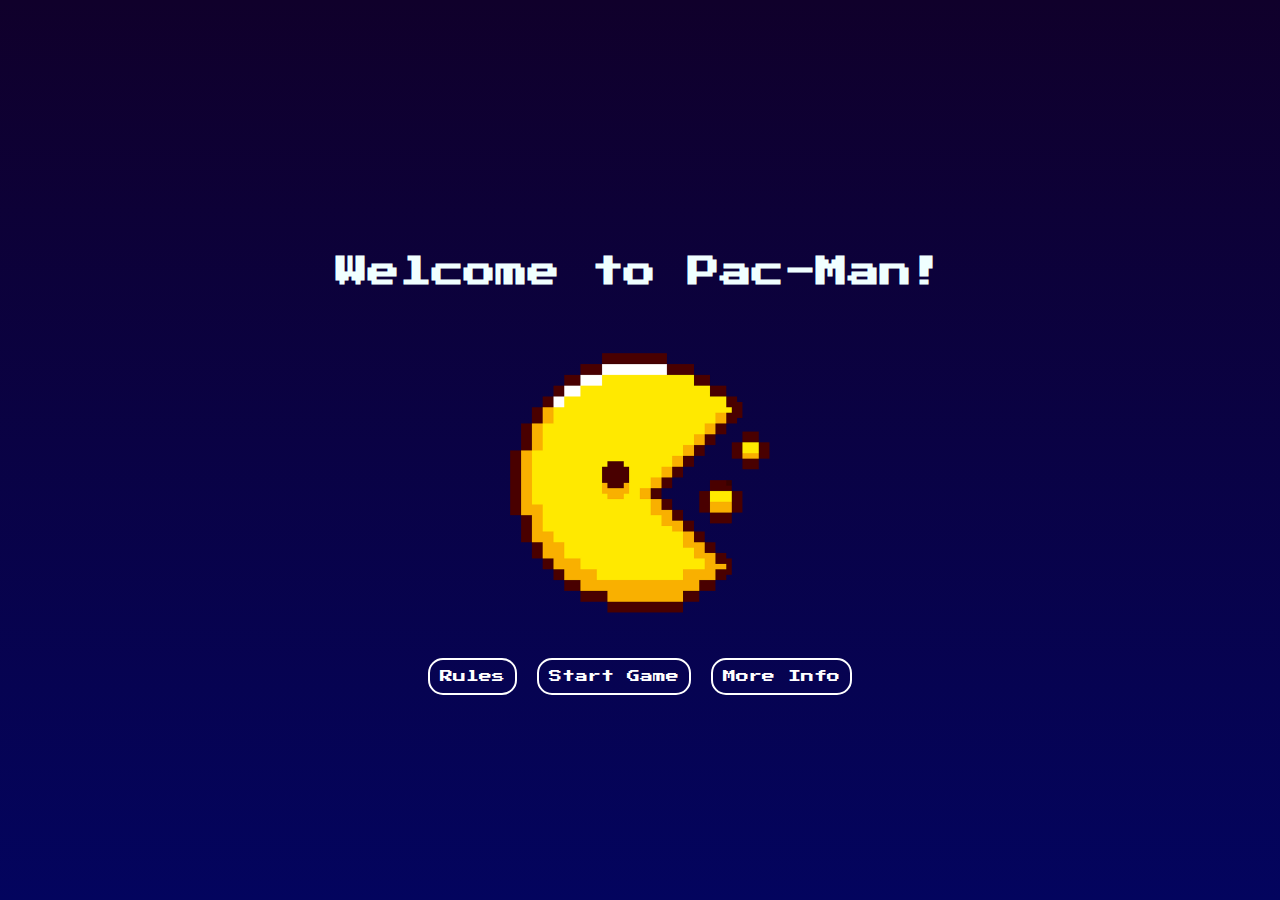
<file: index.html>
<!DOCTYPE html>
<html lang="en">
  <head>
    <meta charset="UTF-8" />
    <meta name="viewport" content="width=device-width, initial-scale=1.0" />
    <link rel="stylesheet" href="style.css" />
    <script defer src="script.js"></script>
    <style>
      @import url('https://fonts.googleapis.com/css2?family=Press+Start+2P&display=swap');
    </style>
    <title>Welcome to pac-man</title>
  </head>
  <body>
    <div id="whole">
      <h1>Welcome to Pac-Man!</h1>
      <div id="image">
        <img src="assets/pacman.png" alt="an image of pacman" id="pacman" />
      </div>
      <div class="buttons-div">
        <a href="rules.html" class="actual-btn">Rules</a>

        <a href="game.html" class="actual-btn">Start Game</a>

        <a href="https://en.wikipedia.org/wiki/Pac-Man" class="actual-btn"
          >More Info</a
        >
      </div>
    </div>
  </body>
</html>
</file>
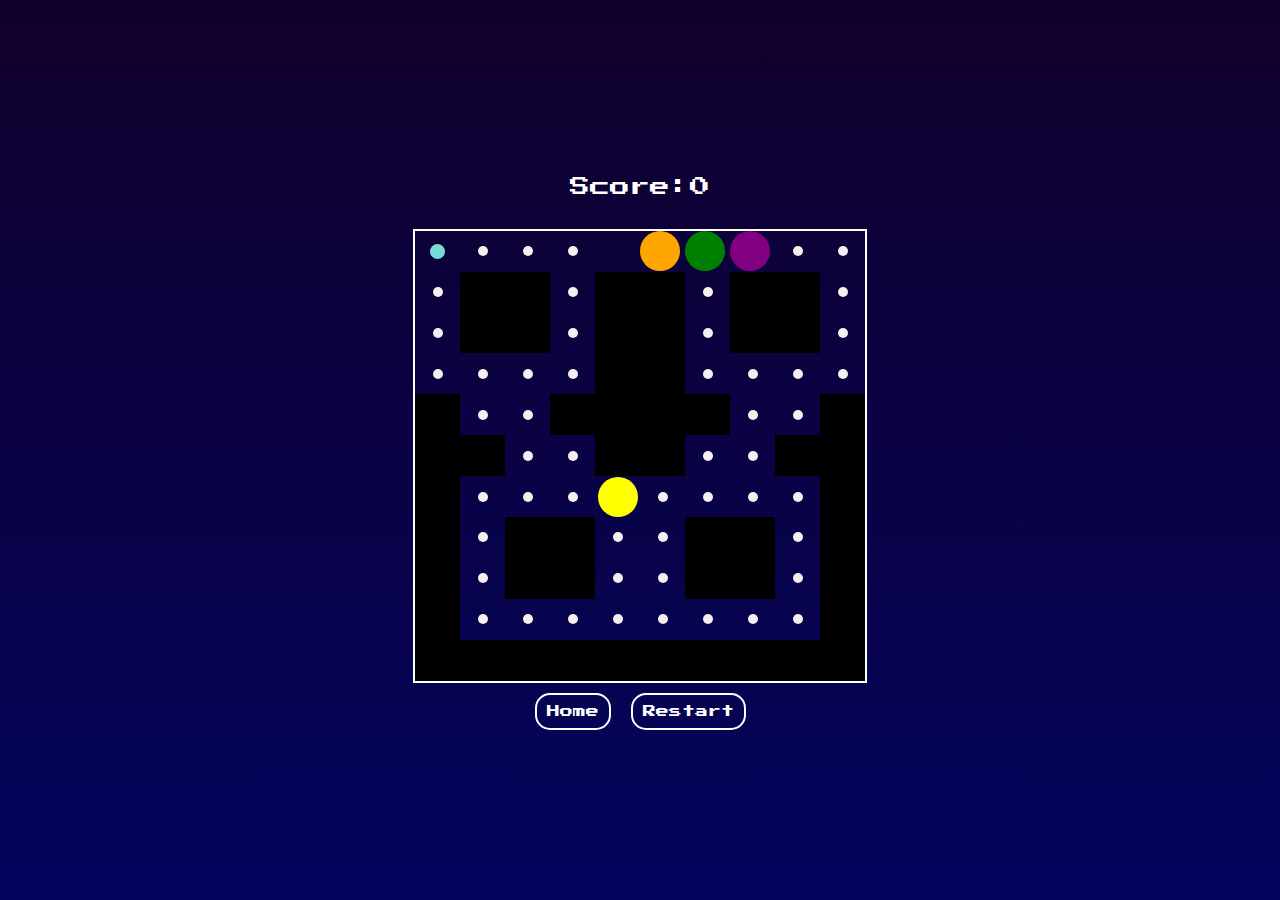
<file: game.html>
<!DOCTYPE html>
<html lang="en">
  <head>
    <meta charset="UTF-8" />
    <meta name="viewport" content="width=device-width, initial-scale=1.0" />
    <link rel="stylesheet" href="style.css" />
    <style>
      @import url('https://fonts.googleapis.com/css2?family=Press+Start+2P&display=swap');
    </style>
    <script defer src="script.js"></script>
    <title>Pac-man</title>
  </head>
  <body id="game-body">
    <h2 id="score-text">Score:0</h2>
    <h3 id="game-over"></h3>
    <h3 id="you-won"></h3>
    <h3 id="power-up"></h3>
    <div class="game"></div>

    <div class="buttons-div">
      <a href="index.html">Home</a>

      <a href="game.html">Restart</a>
    </div>
  </body>
</html>
</file>
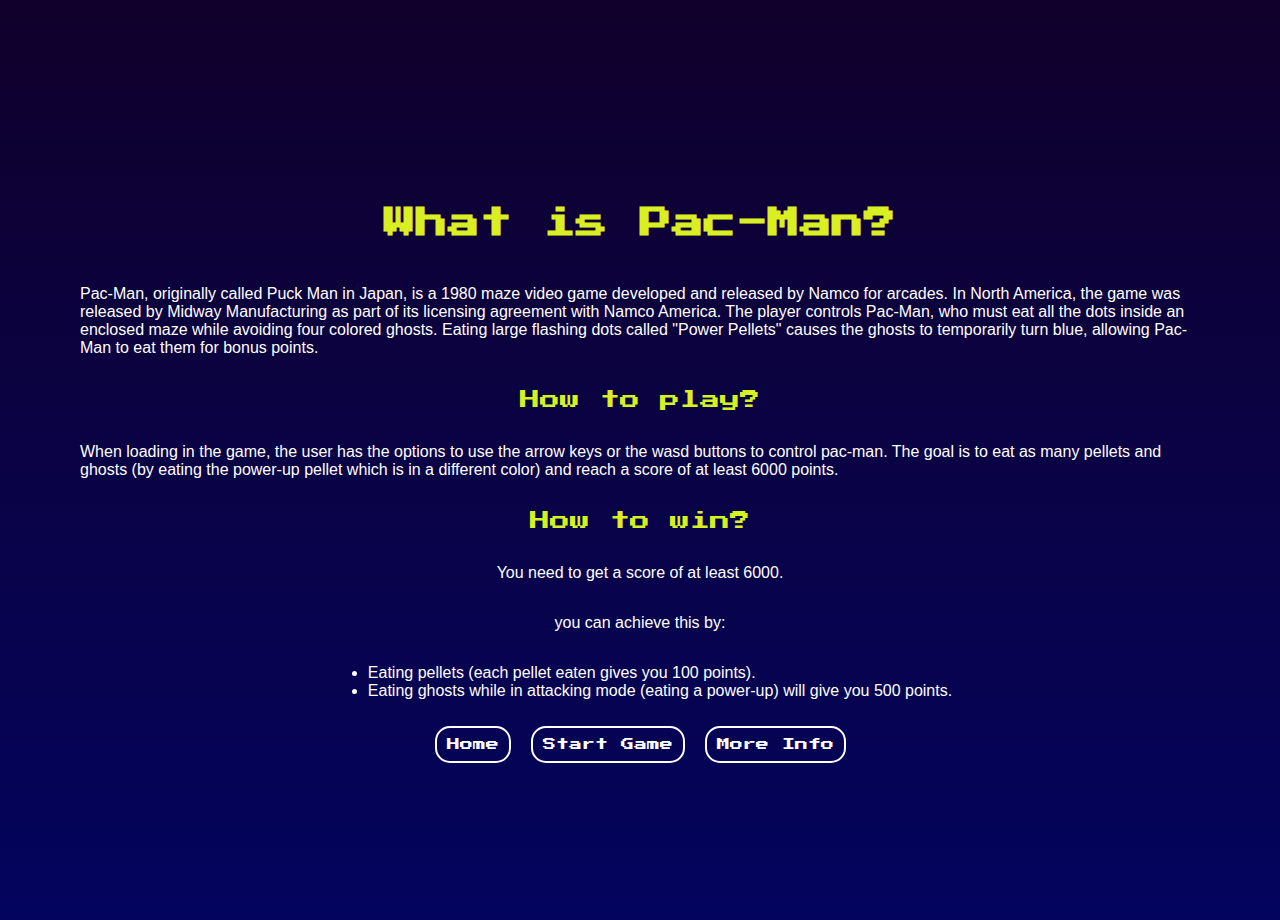
<file: rules.html>
<!DOCTYPE html>
<html lang="en">
  <head>
    <meta charset="UTF-8" />
    <meta name="viewport" content="width=device-width, initial-scale=1.0" />
    <link rel="stylesheet" href="style.css" />
    <script defer src="script.js"></script>
    <style>
      @import url('https://fonts.googleapis.com/css2?family=Press+Start+2P&display=swap');
    </style>
    <title>Rules</title>
  </head>
  <body class="rules-body">
    <h1 class="rules-heading">What is Pac-Man?</h1>
    <p>
      Pac-Man, originally called Puck Man in Japan, is a 1980 maze video game
      developed and released by Namco for arcades. In North America, the game
      was released by Midway Manufacturing as part of its licensing agreement
      with Namco America. The player controls Pac-Man, who must eat all the dots
      inside an enclosed maze while avoiding four colored ghosts. Eating large
      flashing dots called "Power Pellets" causes the ghosts to temporarily turn
      blue, allowing Pac-Man to eat them for bonus points.
    </p>
    <h2 class="rules-heading">How to play?</h2>
    <p>
      When loading in the game, the user has the options to use the arrow keys
      or the wasd buttons to control pac-man. The goal is to eat as many pellets
      and ghosts (by eating the power-up pellet which is in a different color)
      and reach a score of at least 6000 points.
    </p>
    <h2 class="rules-heading">How to win?</h2>

    <p>You need to get a score of at least 6000.</p>
    <p>you can achieve this by:</p>

    <ul>
      <li>Eating pellets (each pellet eaten gives you 100 points).</li>
      <li>
        Eating ghosts while in attacking mode (eating a power-up) will give you
        500 points.
      </li>
    </ul>
    <div class="buttons-div">
      <a href="index.html" class="actual-btn">Home</a>

      <a href="game.html" class="actual-btn">Start Game</a>

      <a href="https://en.wikipedia.org/wiki/Pac-Man" class="actual-btn"
        >More Info</a
      >
    </div>
  </body>
</html>
</file>
<file: style.css>
body {
  margin: 0;
  /* background-image: linear-gradient(#03045e, #f72585); */
  background-image: linear-gradient(#10002b, #03045e);
  height: 100vh;
  display: flex;
  justify-content: center;
  align-items: center;
}
h1 {
  text-align: center;
  font-family: 'Press Start 2P', system-ui;
  font-style: normal;
  color: azure;
  text-shadow: 2px;
  padding: 30px;
  margin: 30px 0 0 0;
}
#pacman {
  width: 30vh;
  padding: 30px;
}

#image {
  display: flex;
  flex-direction: column;
  justify-content: center;
  align-items: center;
}

.buttons-div {
  display: flex;
  justify-content: center;
  align-items: center;
}

.buttons {
  margin: 40px;
  background-color: #1b1b28;
  padding: 20px;
  border: 0;
  border-radius: 15px;
}

.actual-btn {
  text-decoration: none;
  color: white;
}

#whole {
  display: flex;
  flex-direction: column;
  justify-content: center;
  align-items: center;
  height: 500px;
}

.game {
  height: 450px;
  width: 450px;
  border: 2px solid white;
  display: grid;
  grid-template-columns: repeat(10, 1fr);
  grid-template-rows: repeat(11, 1fr);
}
#game-body {
  height: 100vh;
}
.wall {
  background-color: black;
}
.path {
}
.pacman {
  background-color: yellow;
  border-radius: 50%;
  transition: transform 0.3s ease-in-out;
  width: 40px;
  height: 40px;
  margin: auto;
}
.pacman::after {
  width: 40px;
  height: 40px;
}
.points {
  background-color: rgb(246, 238, 238);
  border-radius: 70%;
  width: 10px;
  height: 10px;
  margin: auto;
}
.power-up {
  background-color: rgb(121, 219, 213);
  border-radius: 70%;
  width: 15px;
  height: 15px;
  margin: auto;
}
#game-body {
  display: flex;
  flex-direction: column;
}

h2 {
  color: white;
  font-family: 'Press Start 2P', system-ui;
  font-weight: 400;
  font-style: normal;
  font-size: 20px;
}
.blinky {
  width: 40px;
  height: 40px;
  border-radius: 70%;
  background-color: red;
}
.pinky {
  width: 40px;
  height: 40px;
  border-radius: 70%;
  background-color: purple;
}
.inky {
  width: 40px;
  height: 40px;
  border-radius: 70%;
  background-color: green;
}
.clyde {
  width: 40px;
  height: 40px;
  border-radius: 70%;
  background-color: orange;
}
h3 {
  font-size: 15px;
  color: white;
  font-family: 'Press Start 2P', system-ui;
  font-weight: 400;
  font-style: normal;
  margin: 0 5px 5px 5px;
}
.scared {
  background-color: aquamarine;
  opacity: 0.5;
  width: 40px;
  height: 40px;
  border-radius: 70%;
}
a {
  font-size: 13px;
  color: white;
  font-family: 'Press Start 2P', system-ui;
  font-weight: 400;
  font-style: normal;
  margin: 10px;
  text-decoration: none;
  padding: 10px;
  border: white 2px solid;
  border-radius: 15px;
  transition: font-size 0.5s;
}

a:hover {
  font-size: 15px;
  color: rgb(235, 162, 162);
  border: rgb(235, 162, 162) 2px solid;
}

.rules-body {
  flex-direction: column;
  justify-content: center;
  align-items: center;
  padding: 10px 80px;
  height: 100vh;
}
p {
  color: white;
  font-family: 'Trebuchet MS', 'Lucida Sans Unicode', 'Lucida Grande',
    'Lucida Sans', Arial, sans-serif;
}
li {
  color: white;
  font-family: 'Trebuchet MS', 'Lucida Sans Unicode', 'Lucida Grande',
    'Lucida Sans', Arial, sans-serif;
}
.rules-heading {
  color: rgb(216, 240, 34);
}
</file>
